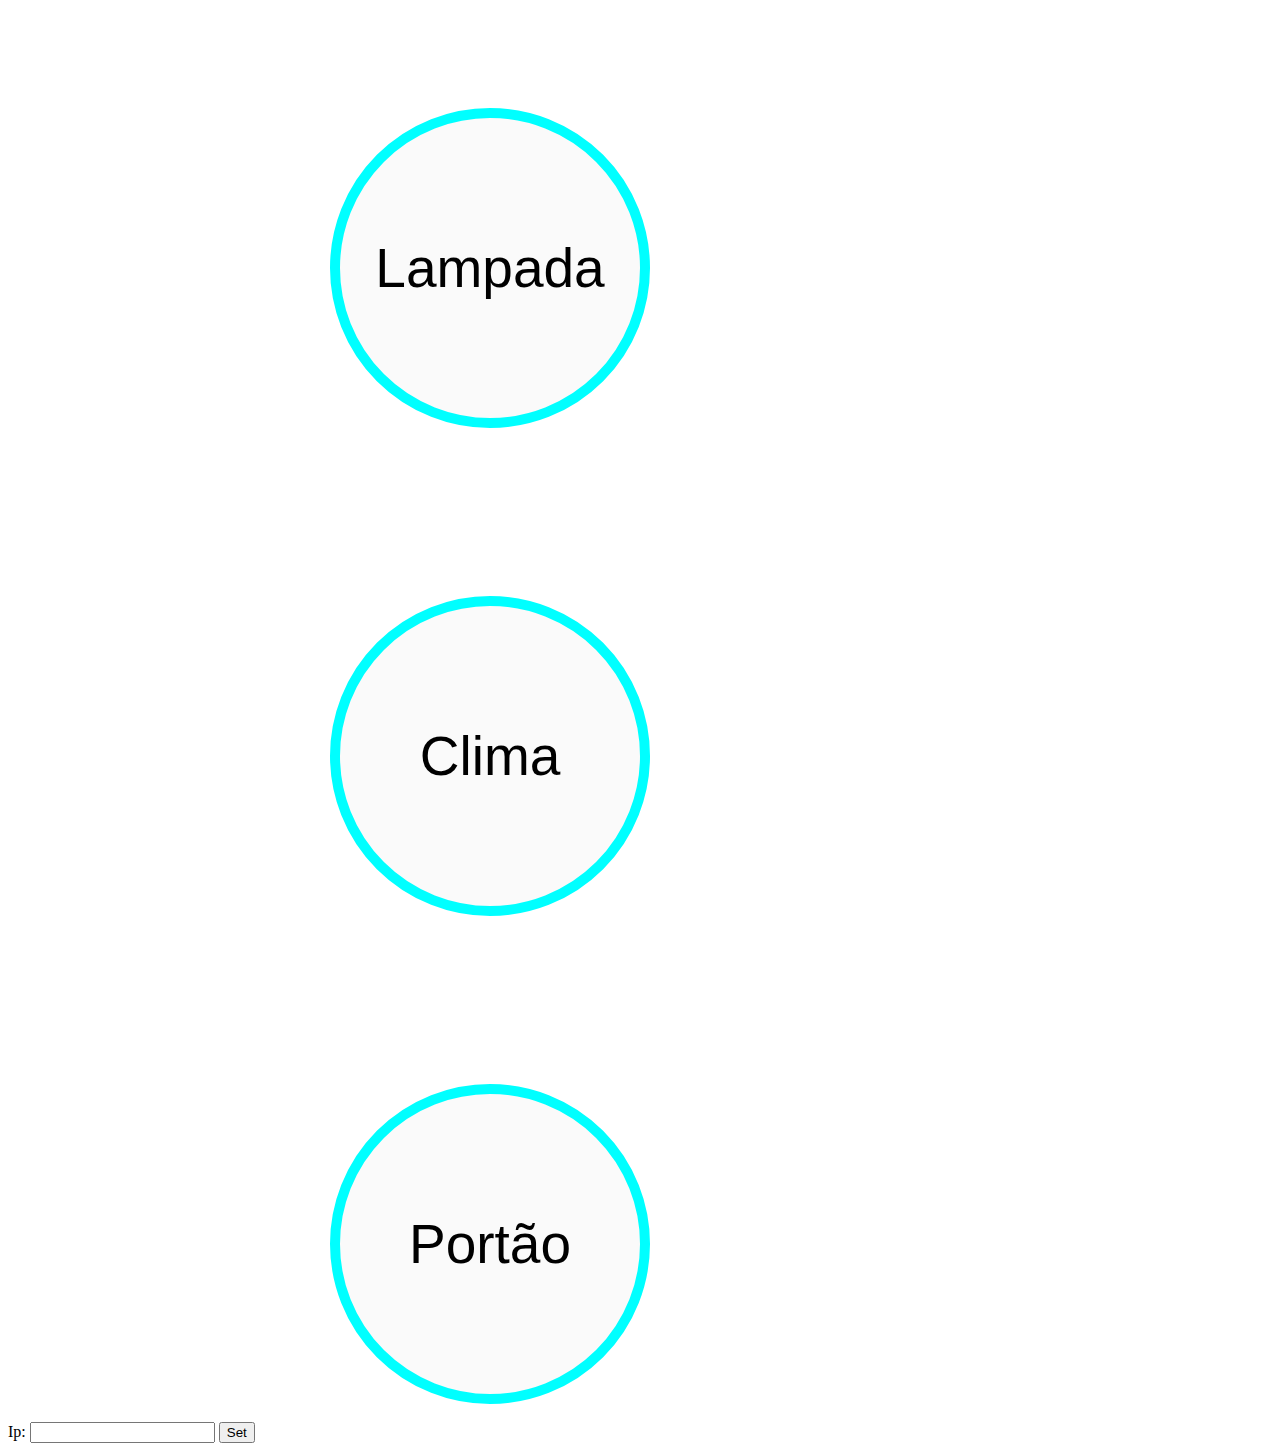
<file: App/index.html>
<!DOCTYPE html>
<html>
<head>
	<meta charset="utf-8">
	<title>
		Control
	</title>
	<link rel="stylesheet" type="text/css" href="main.css">
</head>
<body>
	
	<button id="l1" onclick="navigate('L1/lamp1.html')">Lampada</button><br><br>
	
	<button id="cl" onclick="navigate('CL/clima.html')">Clima</button><br><br>

	<button id="pt" onclick="navigate('Pt/Pt.html')">Portão</button><br><br>


	

	<label>Ip:</label>
	<input type="text" id="ipt">
	<button id="set" onclick="set()">Set</button>
	<label id="res"></label>

<script >
	var w = window.innerWidth - 15;
	var wid = ""
	wid += w;
	wid += "px";
	var button1  = document.getElementById("l1");
	var button2  = document.getElementById("l2");
	var button3  = document.getElementById("l3");
	var button4  = document.getElementById("cl");
	//button1.style.width = wid;
	//button2.style.width = wid;
	//button3.style.width = wid;
	//button4.style.width = wid;
	//document.getElementById("mydiv").innerHTML = wid;
	document.getElementById("ipt").value = localStorage.getItem("ip");


	function navigate(str) {
		window.location.href = str;
	}

	function set(){
		var ip = document.getElementById('ipt').value;
		
		localStorage.setItem("ip", ip);
	}

</script>

</body>
</html>
</file>
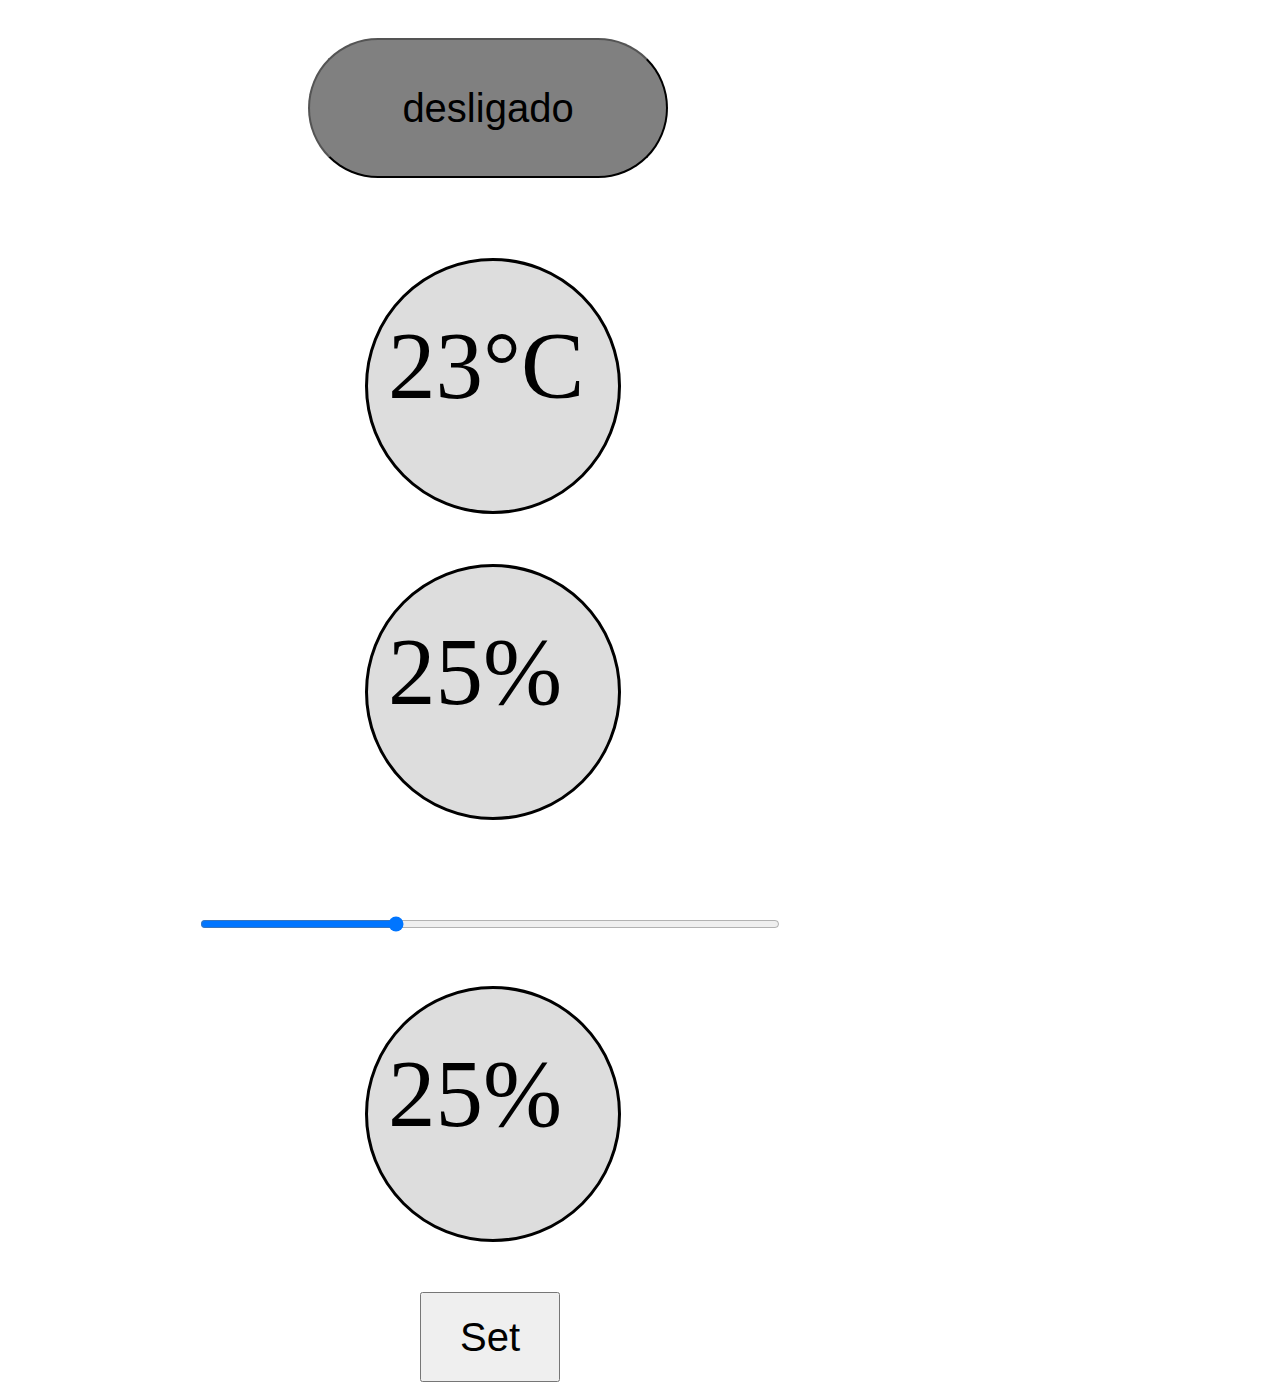
<file: App/CL/clima.html>
<!DOCTYPE html>
<html>
<head>
	<meta charset="utf-8">
	<link rel="stylesheet" type="text/css" href="clmain1.css">
	<title>Clima</title>
</head>
<body>
<button id="work" value="desligado" onclick="Ligar()">desligado</button><br>
<div id="displayT">23°C</div>
<div id="displayU">25%</div>

<br><br>
<input type="range" id="setTemp" max="40" min="10" step="1" value="20"><br>
<div id="displayST">25%</div><button id="set" onclick="set1()">Set</button><br>


<script>
	function navigate(str) {
		window.location.href = str;
	}
var work = document.getElementById('work');
var setTemp = document.getElementById("setTemp");
var s = 0, temp = "",umid = ""; 
function Ligar() {
		var done = false;
		if(!done && work.value == "desligado"){done = true; work.value = "ligado"; work.innerHTML = "ligado"; s = 1;}
		if(!done && work.value == "ligado"){done = true; work.value = "desligado"; work.innerHTML = "desligado"; s = 0;}
		updateWork();

	}


var at = "";
 var ip = localStorage.getItem("ip");
function getTemp(){
	var add = "http://"+ip+"/AtomBit/ar_search.php";
		

		 var yhttp;
    yhttp = new XMLHttpRequest();
    yhttp.onreadystatechange = function () {
        if (this.readyState == 4 && this.status == 200) {
          at = this.responseText;
         setTemp.value = at;




         run();
        }
    };
    yhttp.open("GET", add , true);
    yhttp.send(); 


}	


function req(){
var add = "http://"+ip+"/AtomBit/ar_output.php";
		

		 var yhttp;
    yhttp = new XMLHttpRequest();
    yhttp.onreadystatechange = function () {
        if (this.readyState == 4 && this.status == 200) {
         var at1 = this.responseText;
       
         s = at1.charAt(0);
         var i = 1,temp1 = "",umid1 = "";
		 while(at1.charAt(i) != "/")
		 {
           temp1 += at1.charAt(i);
           i++;
		 }
		 i++;
		 while(at1.charAt(i) != "/")
		 {
		 	umid1 += at1.charAt(i);
		 	i++;
		 }
         temp = temp1;
         umid = umid1;


        }
    };
    yhttp.open("GET", add , true);
    yhttp.send(); 
}

function updateWork(){
var add = "http://"+ip+"/AtomBit/ar_input.php";
add += "?w="+s;
	

		 var yhttp;
    yhttp = new XMLHttpRequest();
    yhttp.onreadystatechange = function () {
        if (this.readyState == 4 && this.status == 200) {
         
        }
    };
    yhttp.open("GET", add , true);
    yhttp.send(); 



}

function set1(){
var add = "http://"+ip+"/AtomBit/ar_input1.php";
add += "?t="+setTemp.value;
	

		 var yhttp;
    yhttp = new XMLHttpRequest();
    yhttp.onreadystatechange = function () {
        if (this.readyState == 4 && this.status == 200) {
         
        }
    };
    yhttp.open("GET", add , true);
    yhttp.send(); 


}


function run(){
	req();
	document.getElementById("displayST").innerHTML = setTemp.value+"°C";
	document.getElementById("displayT").innerHTML = temp+"°C";
	document.getElementById("displayU").innerHTML = umid+"%";
	if(s == "1" && work.value == "desligado"){work.value = "ligado"; work.innerHTML = "ligado";}
	if(s == "0" && work.value == "ligado"){work.value = "desligado"; work.innerHTML = "desligado";}




	setTimeout(run,300);
}
getTemp();

</script>
</body>
</html>
</file>
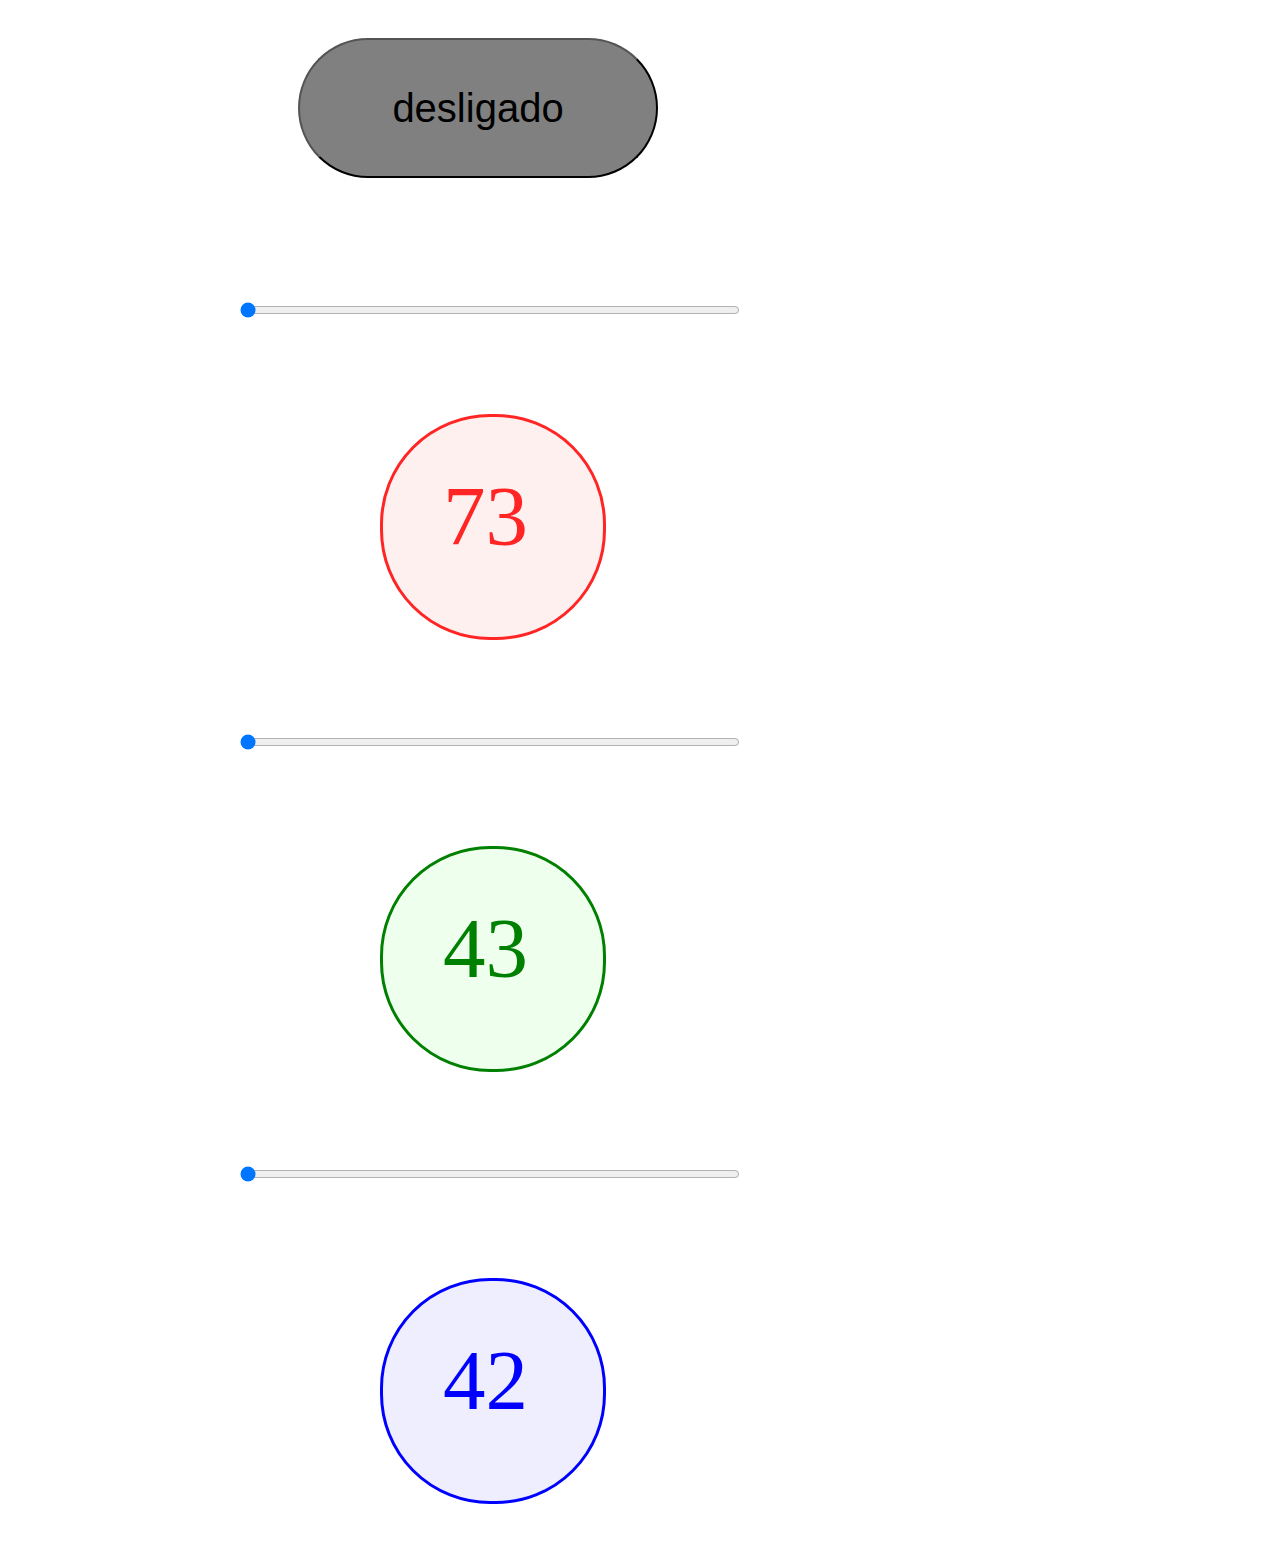
<file: App/L1/lamp1.html>
<!DOCTYPE html>
<html>
<head>
	<link rel="stylesheet" type="text/css" href="L1.css">
	<title>Lampada 1</title>
</head>
<body>
	
	<button id="state" value="desligado" onclick="ligar()" >desligado</button><br>
	<input type="range" id="redValue" max="200" min="0" value="0" step="1">
	<div id="red">73</div>

	<input type="range" id="greenValue" max="200" min="0" value="0" step="1">
	<div id="green">43</div>

	<input type="range" id="blueValue" max="200" min="0" value="0" step="1">
	<div id="blue">42</div>
	<br><br>

	
<script >
	function navigate(str) {
		window.location.href = str;
	}
  // var base_add = "http://192.168.25.51/AtomBit/app_lamp_output.php";
   var res = "";
   var s;
   var r= 0,g= 0,b = 0;
   var last_r = 0,last_g = 0,last_b = 0,last_s = false;
   var init = false;
   var ip = localStorage.getItem("ip");

	
	var lampState = document.getElementById('state');
	var redSlider = document.getElementById('redValue');
	var greenSlider = document.getElementById('greenValue');
	var blueSlider = document.getElementById("blueValue");


	function ligar(){
		var done = false;
		if(lampState.value == "desligado" && !done){lampState.value = "ligado";lampState.innerHTML = "ligado";  done = true; s = true;}
		if(lampState.value == "ligado" && !done){lampState.value = "desligado";lampState.innerHTML = "desligado"; done = true; s = false;}
	}

	function req(){
	

		   var xhttp;
    xhttp = new XMLHttpRequest();
    xhttp.onreadystatechange = function () {
        if (this.readyState == 4 && this.status == 200) {
      res = this.responseText;
      init = true;
      getData();
        }
    };
    xhttp.open("GET", "http://"+ip+"/AtomBit/app_lamp_output.php?n=1", true);
    xhttp.send(); 
   document.getElementById("ip").innerHTML = res;
   
 

	}

	function getData(){
		var readn = false;
		var readv = false;
		var nome = "";
		var value = "";
		var len = res.length;
		for(var i = 0; i < len; i++)
		{
			if(res.charAt(i) == "?"){readn = true; readv = false; i++;}
			if(res.charAt(i) == "="){readn = false; readv = true; i++;}
			if(res.charAt(i) == "&"){readn = true; readv = false; i++;
				if(nome == "s"){if(value == "0"){s = false;} if(value == "1"){s = true;}}
				if(nome == "r"){r = parseInt(value,10);}
				if(nome == "g"){g = parseInt(value,10);}
				if(nome == "b"){b = parseInt(value,10);}

				nome = "";
				value = "";
			}
			if(readn){nome += res.charAt(i);}
			if(readv){value += res.charAt(i);}



		}
		//res = "";
		change();

	}
	function change(){
		if(s && lampState.value == "desligado"){lampState.value = "ligado";lampState.innerHTML = "ligado";}
		if(!s && lampState.value == "ligado"){lampState.value = "desligado";lampState.innerHTML = "desligado";}
		redSlider.value = r;
		greenSlider.value = g;
		blueSlider.value = b;
		
		run();
	}
	var ae = ""
  function update(){
  	
		var add = "http://"+ip+"/AtomBit/app_lamp_input.php";
		 add += "?n=1";
		if(s){add += "&s=1";}
		if(!s){add += "&s=0";}
		add += "&r="+r+"&g="+g+"&b="+b;

		 var yhttp;
    yhttp = new XMLHttpRequest();
    yhttp.onreadystatechange = function () {
        if (this.readyState == 4 && this.status == 200) {
         
        }
    };
    yhttp.open("GET", add , true);
    yhttp.send(); 


	}
	
	function search(){
		var add = "http://"+ip+"/AtomBit/lamp_search.php";
		 add += "?n=1";

		 var zhttp;
    zhttp = new XMLHttpRequest();
    zhttp.onreadystatechange = function () {
        if (this.readyState == 4 && this.status == 200) {
         ae = this.responseText;
        }
    };
    zhttp.open("GET", add , true);
    zhttp.send(); 

	}


	function run(){
		if(init){search();}
		if(init){r = redSlider.value};
  		if(init)g = greenSlider.value;
  		if(init)b = blueSlider.value
		if(init){
			if(r != last_r || g != last_g || b != last_b || s != last_s){update();}
		}
		document.getElementById("ip").innerHTML = r;
		if(ae == "1"){s = true;}
		if(ae == "0"){s = false;}
		last_r = r;
		last_s = s;
		last_b = b;
		last_g = g;
		document.getElementById("red").innerHTML = redSlider.value/2;
		document.getElementById("green").innerHTML = greenSlider.value/2;
		document.getElementById("blue").innerHTML = blueSlider.value/2;

		setTimeout(run,300);
	}
	

	req();
	


</script>
</body>
</html>
</file>
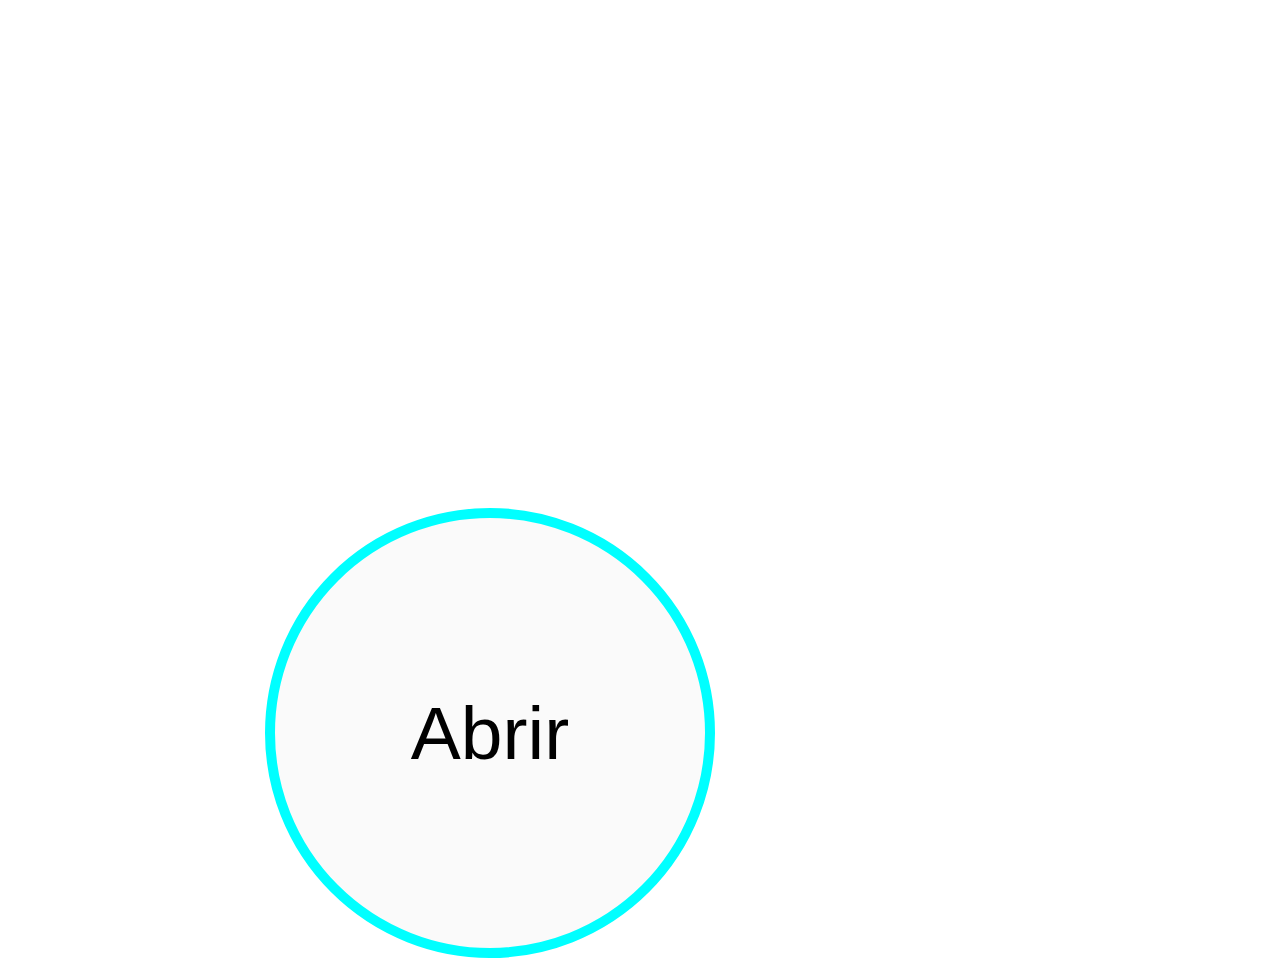
<file: App/Pt/Pt.html>
<!DOCTYPE html>
<html>
<head>
	<title>Portao</title>
	<style>
		#comando{
	background-color: #fafafa;
	border-color: #0ff; 
	height: 450px;
	width: 450px;
	font-size: 75px;
	font-family: Arial;
	margin-left: 257px;
	margin-top: 500px;
	border-radius: 300px;
	border-style: solid;
	border-width: 10px;
}

	</style>
</head>
<body>
<button id="comando" value="fechado" onclick="ligar()">Abrir</button>
<script>
var comando = document.getElementById('comando');
function ligar(){
		var done = false;
		if(comando.value == "fechado" && !done){comando.value = "aberto";comando.innerHTML = "Fechar";  done = true; update(1);}
		if(comando.value == "aberto" && !done){comando.value = "fechado";comando.innerHTML = "Abrir"; done = true; update(0); }
	}

var res;
var ip = localStorage.getItem("ip");
function search(){
		var add = "http://"+ip+"/AtomBit/pt_output.php";

		 var zhttp;
    zhttp = new XMLHttpRequest();
    zhttp.onreadystatechange = function () {
        if (this.readyState == 4 && this.status == 200) {
         res = this.responseText;
         change();

        }
    };
    zhttp.open("GET", add , true);
    zhttp.send(); 

	}

function change(){

	if(res == "0"){comando.value = "fechado";comando.innerHTML = "Abrir";}
	if(res == "1"){comando.value = "aberto";comando.innerHTML = "Fechar";}
}

function update(s){
	var add = "http://"+ip+"/AtomBit/pt_input.php?s=";
	add += s;


		 var zhttp;
    zhttp = new XMLHttpRequest();
    zhttp.onreadystatechange = function () {
        if (this.readyState == 4 && this.status == 200) {


        }
    };
    zhttp.open("GET", add , true);
    zhttp.send(); 

}

search();



</script>
</body>
</html>
</file>
<file: App/main.css>
#l1{
	background-color: #fafafa;
	border-color: #0ff; 
	width: 320px;
	height: 320px;

	font-size: 55px;
	font-family: Arial;
	margin-left: 322px;
	margin-top: 100px;
	border-radius: 160px;
	border-style: solid;
	border-width: 10px;
}



#cl{
	background-color: #fafafa;
	border-color: #0ff; 
	height: 320px;
	width: 320px;
	font-size: 55px;
	font-family: Arial;
	margin-left: 322px;
	margin-top: 150px;
	border-radius: 160px;
	border-style: solid;
	border-width: 10px;
}

#pt{
	background-color: #fafafa;
	border-color: #0ff; 
	height: 320px;
	width: 320px;
	font-size: 55px;
	font-family: Arial;
	margin-left: 322px;
	margin-top: 150px;
	border-radius: 160px;
	border-style: solid;
	border-width: 10px;
}
</file>
<file: App/CL/clmain1.css>
#work{
	width: 360px;
	height: 140px;
	background-color: grey;
	margin-left: 300px;
	border-radius: 100px;
	font-size: 40px;	
	margin-bottom: 30px;
	margin-top: 30px;
}
#setTemp{
	width: 580px;
	margin-left: 192px;
	background-color: black;
	margin-top: 60px;
}
#displayT{
	margin-top: 50px;
	margin-left: 357px;
	width: 230px;
	height: 200px;
	background-color: #ddd;
	border-style: solid;
	border-color: black;
	border-radius: 170px;
	font-size: 95px;
	padding-top: 50px;
	padding-left: 20px;
}
#displayU{
	margin-top: 50px;
	margin-left: 357px;
	width: 230px;
	height: 200px;
	background-color: #ddd;
	border-style: solid;
	border-color: black;
	border-radius: 170px;
	font-size: 95px;
	padding-top: 50px;
	padding-left: 20px;
}

#displayST{
	margin-top: 50px;
	margin-left: 357px;
	width: 230px;
	height: 200px;
	background-color: #ddd;
	border-style: solid;
	border-color: black;
	border-radius: 170px;
	font-size: 95px;
	padding-top: 50px;
	padding-left: 20px;
}

#set{
	margin-left: 412px;
	margin-top: 50px;
	width: 140px;
	height: 90px;
	font-size: 40px;
}
#config{
	width: 360px;
	height: 140px;
	background-color: grey;
	margin-left: 300px;
	border-radius: 100px;
	font-size: 40px;	
	margin-bottom: 30px;
	margin-top: 100px;
}
</file>
<file: App/L1/L1.css>
#red{
	width: 160px;
	height: 170px;
	background-color: #fee;
	opacity: 0.85;
	margin-left: 372px;
	font-size: 85px;
	border-radius: 110px;
	padding-left: 60px;
	padding-top: 50px;
	border-style: solid;
	border-color: red;
	color: red;

}

#redValue{
	width: 500px;
	height: 200px;
	margin-left: 232px;
}
#green{
	width: 160px;
	height: 170px;
	background-color: #efe;
	margin-left: 372px;
	font-size: 85px;
	border-radius: 110px;
	padding-left: 60px;
	padding-top: 50px;
	border-style: solid;
	border-color: green;
	color: green;

}

#greenValue{
	width: 500px;
	height: 200px;
	margin-left: 232px;
}
#blue{
	width: 160px;
	height: 170px;
	background-color: #eef;
	margin-left: 372px;
	font-size: 85px;
	border-radius: 110px;
	padding-left: 60px;
	padding-top: 50px;
	border-style: solid;
	border-color: blue;
	color: blue;

}

#blueValue{
	width: 500px;
	height: 200px;
	margin-left: 232px;
}
#config{
	width: 360px;
	height: 140px;
	background-color: grey;
	margin-left: 290px;
	border-radius: 100px;
	font-size: 40px;
}
#state{
	width: 360px;
	height: 140px;
	background-color: grey;
	margin-left: 290px;
	border-radius: 100px;
	font-size: 40px;	
	margin-bottom: 30px;
	margin-top: 30px;
}
</file>
